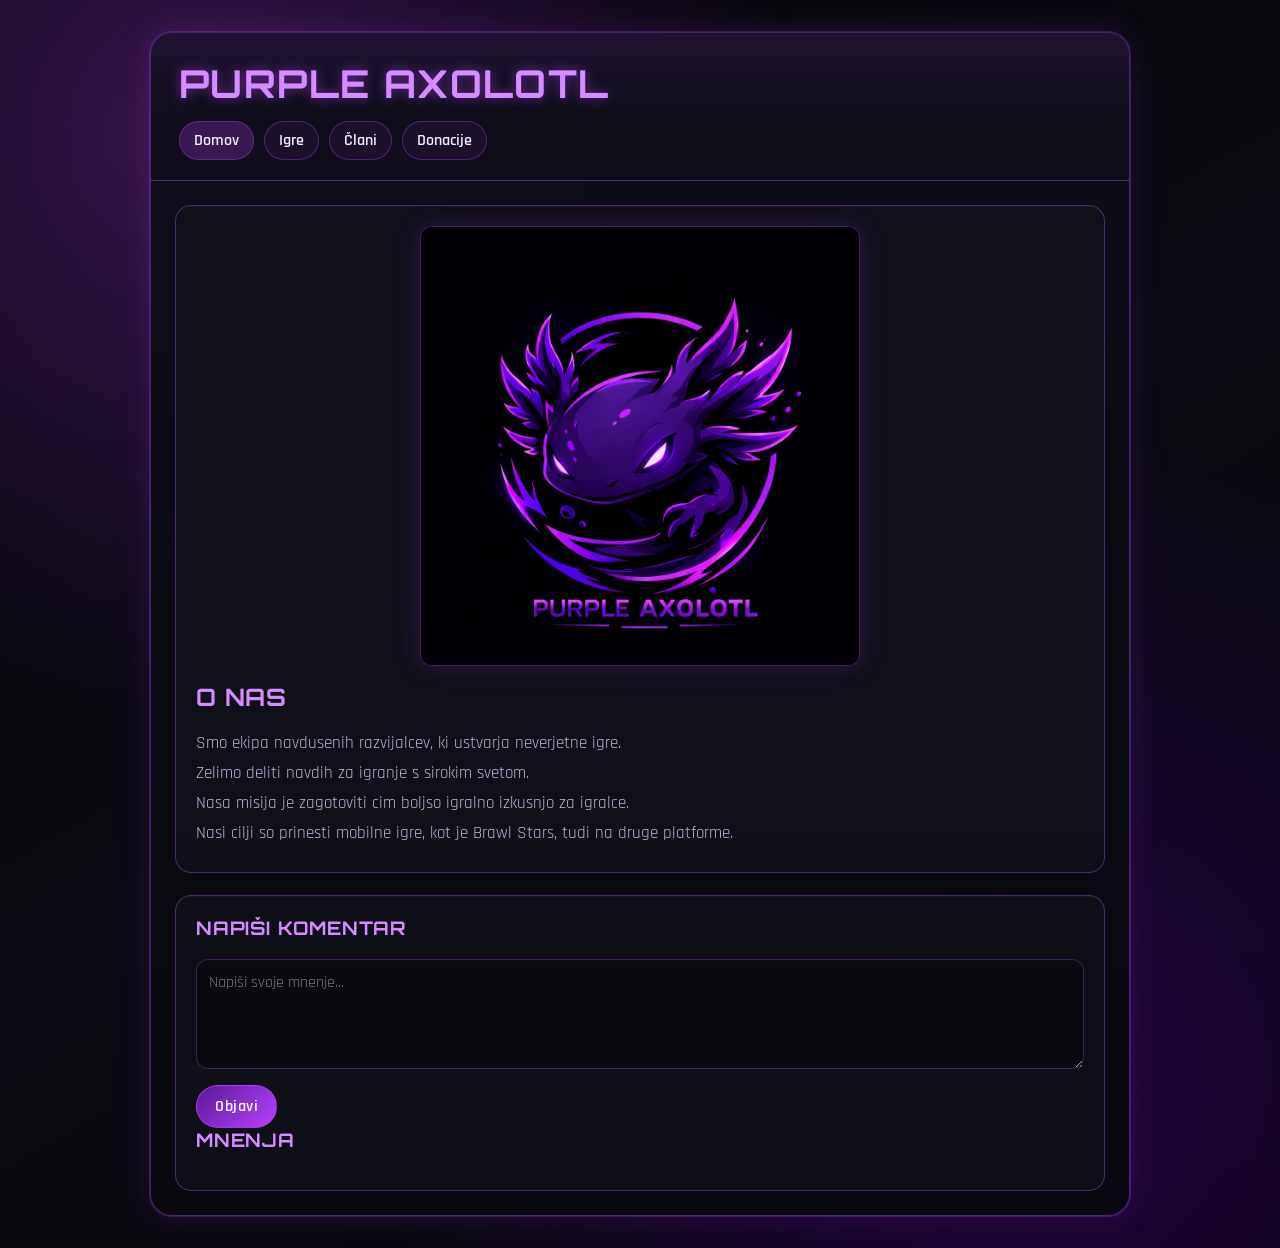
<file: index.html>
<!DOCTYPE html>
<html lang="sl">
<head>
    <meta charset="UTF-8">
    <meta name="viewport" content="width=device-width, initial-scale=1.0">
    <title>Purple Axolotl - Domov</title>
    <link rel="stylesheet" href="styles.css">
</head>
<body class="page-home">
    <div class="shell">
        <header>
            <h1>Purple Axolotl</h1>
            <nav>
                <a class="active" href="index.html">Domov</a>
                <a href="Igre.html">Igre</a>
                <a href="Člani.html">Člani</a>
                <a href="donacije.html">Donacije</a>
            </nav>
        </header>

        <main class="home-layout">
            <section class="card">
                <img class="hero-image" src="Purple_Axolotl.png" alt="Purple Axolotl logo">
                <h2>O nas</h2>
                <p>Smo ekipa navdusenih razvijalcev, ki ustvarja neverjetne igre.</p>
                <p>Zelimo deliti navdih za igranje s sirokim svetom.</p>
                <p>Nasa misija je zagotoviti cim boljso igralno izkusnjo za igralce.</p>
                <p>Nasi cilji so prinesti mobilne igre, kot je Brawl Stars, tudi na druge platforme.</p>
            </section>

            <section class="card">
                <h3>Napiši komentar</h3>
                <textarea id="messageInput" placeholder="Napiši svoje mnenje..."></textarea>
                <button type="button" id="publishBtn">Objavi</button>
                <h3>Mnenja</h3>
                <div id="messages"></div>
            </section>
        </main>
    </div>

    <script src="home.js"></script>
</body>
</html>
</file>
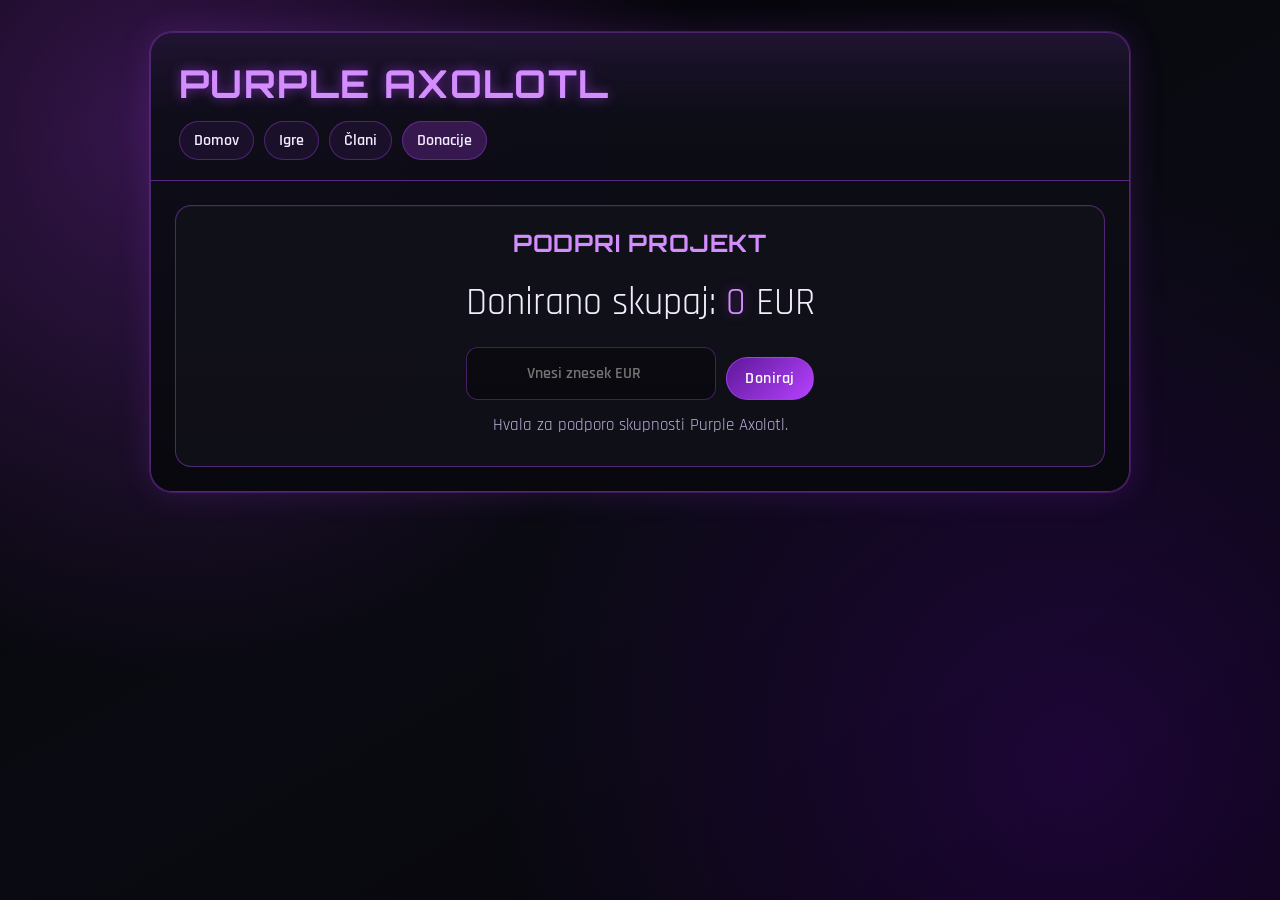
<file: donacije.html>
<!DOCTYPE html>
<html lang="sl">
<head>
    <meta charset="UTF-8">
    <meta name="viewport" content="width=device-width, initial-scale=1.0">
    <title>Purple Axolotl - Donacije</title>
    <link rel="stylesheet" href="styles.css">
</head>
<body class="page-donations">
    <div class="shell">
        <header>
            <h1>Purple Axolotl</h1>
            <nav>
                <a href="index.html">Domov</a>
                <a href="Igre.html">Igre</a>
                <a href="Člani.html">Člani</a>
                <a class="active" href="donacije.html">Donacije</a>
            </nav>
        </header>

        <main>
            <section class="card center">
                <h2>Podpri projekt</h2>
                <div class="total">Donirano skupaj: <span id="total">0</span> EUR</div>

                <div class="controls">
                    <input type="number" id="donation" min="1" step="1" placeholder="Vnesi znesek EUR">
                    <button type="button" id="donateBtn">Doniraj</button>
                </div>

                <p class="hint">Hvala za podporo skupnosti Purple Axolotl.</p>
            </section>
        </main>
    </div>

    <script src="donacije.js"></script>
</body>
</html>
</file>
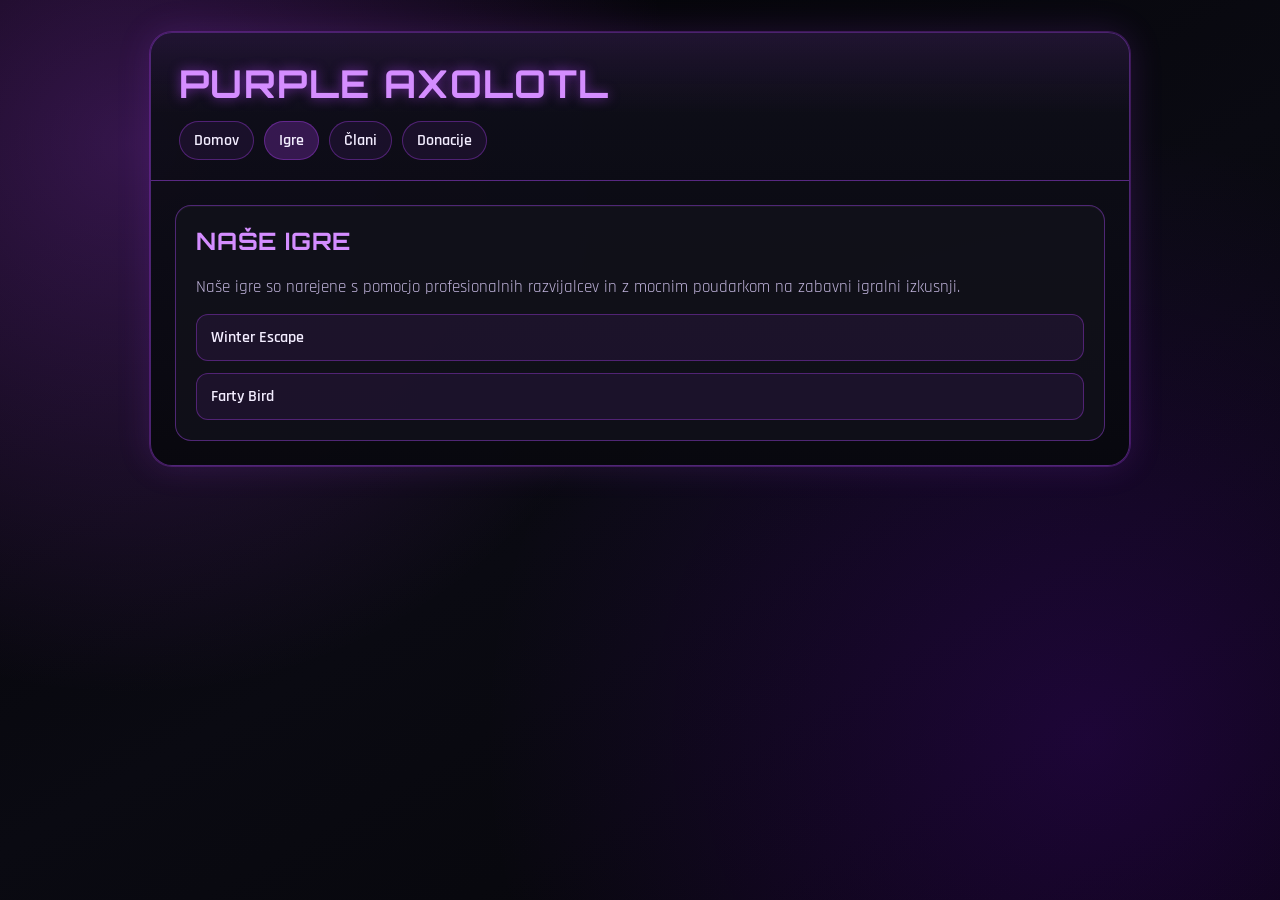
<file: Igre.html>
<!DOCTYPE html>
<html lang="sl">
<head>
    <meta charset="UTF-8">
    <meta name="viewport" content="width=device-width, initial-scale=1.0">
    <title>Purple Axolotl - Igre</title>
    <link rel="stylesheet" href="styles.css">
</head>
<body class="page-games">
    <div class="shell">
        <header>
            <h1>Purple Axolotl</h1>
            <nav>
                <a href="index.html">Domov</a>
                <a class="active" href="Igre.html">Igre</a>
                <a href="Člani.html">Člani</a>
                <a href="donacije.html">Donacije</a>
            </nav>
        </header>

        <main>
            <section class="card">
                <h2>Naše igre</h2>
                <p class="lead">Naše igre so narejene s pomocjo profesionalnih razvijalcev in z mocnim poudarkom na zabavni igralni izkusnji.</p>
                <ul class="game-list">
                    
                    <li><a href="https://argetlam-64.itch.io/winter-escape" target="_blank">Winter Escape</a></li>
                    <li><a href="https://argetlam-64.itch.io/farty-bird" target="_blank">Farty Bird</a></li>
                </ul>
            </section>
        </main>
    </div>
</body>
</html>

    </button>
                </ul>
            </section>
        </main>
    </div>
</body>
</html>
</file>
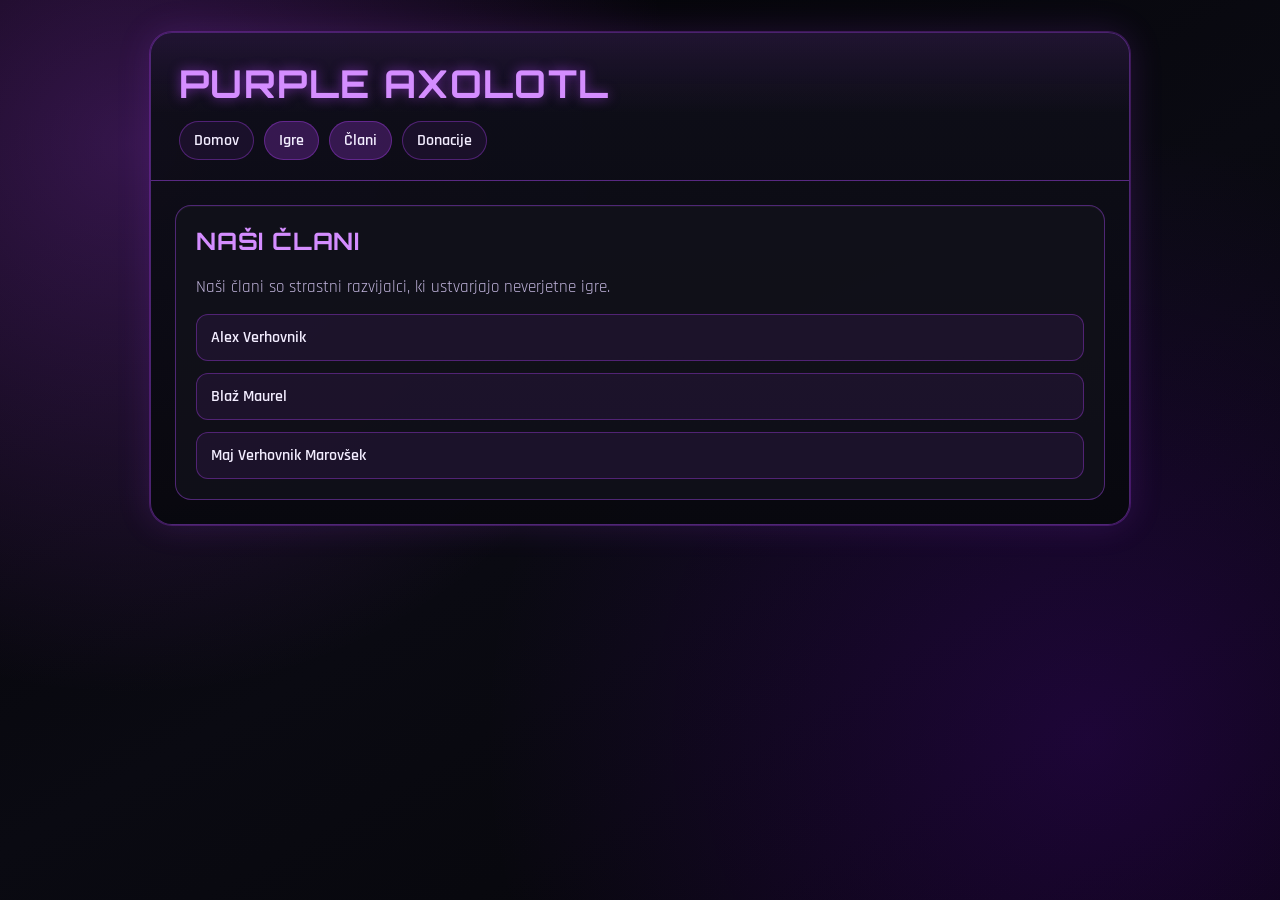
<file: Člani.html>
<!DOCTYPE html>
<html lang="sl">
<head>
    <meta charset="UTF-8">
    <meta name="viewport" content="width=device-width, initial-scale=1.0">
    <title>Purple Axolotl - Člani</title>
    <link rel="stylesheet" href="styles.css">
</head>
<body class="page-games">
    <div class="shell">
        <header>
            <h1>Purple Axolotl</h1>
            <nav>
                <a href="index.html">Domov</a>
                <a class="active" href="Igre.html">Igre</a>
                <a class="active" href="Člani.html">Člani</a>
                <a href="donacije.html">Donacije</a>
            </nav>
        </header>

        <main>
            <section class="card">
                <h2>Naši člani</h2>
                <p class="lead">Naši člani so strastni razvijalci, ki ustvarjajo neverjetne igre.</p>
                <ul class="game-list">
                    
                    <li><a href="https://github.com/Artxolotl77" target="_blank">Alex Verhovnik</a></li>
                    <li><a href="https://github.com/Blaž" target="_blank">Blaž Maurel</a></li>
                    <li><a href="https://github.com/Argetlam64" target="_blank">Maj Verhovnik Marovšek</a></li>
                </ul>
            </section>
        </main>
    </div>
</body>
</html>

    </button>
                </ul>
            </section>
        </main>
    </div>
</body>
</html>
</file>
<file: styles.css>
@import url("https://fonts.googleapis.com/css2?family=Orbitron:wght@500;700&family=Rajdhani:wght@400;600&display=swap");

:root {
    --bg: #060608;
    --panel: rgba(17, 17, 26, 0.9);
    --line: rgba(174, 77, 255, 0.4);
    --text: #f3edff;
    --muted: #beb2d9;
    --neon: #b642ff;
    --neon-strong: #d48dff;
    --radius: 16px;
    --shadow: 0 0 0 1px rgba(182, 66, 255, 0.25), 0 0 34px rgba(182, 66, 255, 0.16);
}

* {
    box-sizing: border-box;
}

body {
    margin: 0;
    font-family: "Rajdhani", "Trebuchet MS", sans-serif;
    color: var(--text);
    min-height: 100vh;
    padding: 32px 16px;
}

body.page-home {
    background:
        radial-gradient(circle at 15% 10%, rgba(182, 66, 255, 0.28), transparent 38%),
        radial-gradient(circle at 82% 88%, rgba(120, 0, 230, 0.22), transparent 44%),
        linear-gradient(150deg, #030305 0%, #0a0a12 50%, #050508 100%);
}

body.page-games {
    background:
        radial-gradient(circle at 10% 16%, rgba(182, 66, 255, 0.27), transparent 40%),
        radial-gradient(circle at 85% 82%, rgba(120, 0, 230, 0.2), transparent 46%),
        linear-gradient(150deg, #030305 0%, #0a0a12 52%, #050508 100%);
}

body.page-donations {
    background:
        radial-gradient(circle at 12% 14%, rgba(182, 66, 255, 0.27), transparent 40%),
        radial-gradient(circle at 84% 85%, rgba(120, 0, 230, 0.2), transparent 45%),
        linear-gradient(150deg, #030305 0%, #0a0a12 52%, #050508 100%);
}

.shell {
    max-width: 980px;
    margin: 0 auto;
    border: 1px solid var(--line);
    border-radius: 22px;
    background: linear-gradient(180deg, rgba(15, 15, 26, 0.96), rgba(8, 8, 14, 0.96));
    box-shadow: var(--shadow);
    overflow: hidden;
}

header {
    padding: 26px 28px 20px;
    background: linear-gradient(180deg, rgba(182, 66, 255, 0.1), transparent 55%);
    border-bottom: 1px solid var(--line);
}

h1 {
    margin: 0;
    font-family: "Orbitron", sans-serif;
    letter-spacing: 1.4px;
    font-size: clamp(1.8rem, 3vw, 2.4rem);
    text-transform: uppercase;
    color: var(--neon-strong);
    text-shadow: 0 0 12px rgba(182, 66, 255, 0.55);
}

nav {
    margin-top: 14px;
    display: flex;
    gap: 10px;
    flex-wrap: wrap;
}

nav a {
    color: var(--text);
    text-decoration: none;
    padding: 8px 14px;
    border-radius: 999px;
    border: 1px solid rgba(182, 66, 255, 0.35);
    background: rgba(182, 66, 255, 0.08);
    font-weight: 600;
    transition: transform 0.2s ease, box-shadow 0.2s ease, background 0.2s ease;
}

nav a:hover,
nav a:focus-visible {
    transform: translateY(-1px);
    background: rgba(182, 66, 255, 0.16);
    box-shadow: 0 0 18px rgba(182, 66, 255, 0.35);
    outline: none;
}

nav a.active {
    background: rgba(182, 66, 255, 0.24);
}

main {
    padding: 24px;
}

.card {
    border: 1px solid var(--line);
    border-radius: var(--radius);
    background: var(--panel);
    padding: 20px;
    box-shadow: inset 0 1px 0 rgba(255, 255, 255, 0.04);
}

h2,
h3 {
    margin-top: 0;
    font-family: "Orbitron", sans-serif;
    letter-spacing: 0.8px;
    color: var(--neon-strong);
    text-transform: uppercase;
}

p {
    margin: 0 0 8px;
    color: var(--muted);
    font-size: 1.05rem;
}

button {
    margin-top: 10px;
    padding: 10px 18px;
    border-radius: 999px;
    border: 1px solid rgba(182, 66, 255, 0.65);
    background: linear-gradient(135deg, #5d1899, #b642ff);
    color: #fff;
    font: 600 1rem "Rajdhani", sans-serif;
    letter-spacing: 0.5px;
    cursor: pointer;
    transition: transform 0.2s ease, box-shadow 0.2s ease;
}

button:hover {
    transform: translateY(-1px);
    box-shadow: 0 0 20px rgba(182, 66, 255, 0.45);
}

.hero-image {
    display: block;
    max-width: min(440px, 100%);
    width: 100%;
    margin: 0 auto 16px;
    border-radius: 12px;
    border: 1px solid rgba(182, 66, 255, 0.3);
    box-shadow: 0 0 24px rgba(182, 66, 255, 0.2);
}

.home-layout {
    display: grid;
    gap: 22px;
}

textarea {
    width: 100%;
    min-height: 110px;
    border-radius: 12px;
    border: 1px solid rgba(182, 66, 255, 0.35);
    background: rgba(0, 0, 0, 0.34);
    color: var(--text);
    padding: 12px;
    font: inherit;
    resize: vertical;
}

textarea:focus {
    outline: 1px solid var(--neon);
    box-shadow: 0 0 0 3px rgba(182, 66, 255, 0.2);
}

.message {
    border-top: 1px solid rgba(182, 66, 255, 0.2);
    padding: 10px 0;
    color: var(--muted);
}

.message strong {
    color: var(--text);
}

.lead {
    color: var(--muted);
    margin: 0 0 16px;
    font-size: 1.05rem;
}

.game-list {
    list-style: none;
    margin: 0;
    padding: 0;
    display: grid;
    gap: 12px;
}

.game-list a {
    display: block;
    padding: 12px 14px;
    border-radius: 12px;
    border: 1px solid rgba(182, 66, 255, 0.35);
    background: rgba(182, 66, 255, 0.08);
    color: var(--text);
    text-decoration: none;
    font-weight: 600;
    transition: transform 0.2s ease, background 0.2s ease, box-shadow 0.2s ease;
}

.game-list a:hover,
.game-list a:focus-visible {
    transform: translateY(-1px);
    background: rgba(182, 66, 255, 0.16);
    box-shadow: 0 0 16px rgba(182, 66, 255, 0.3);
    outline: none;
}

.card.center {
    padding: 22px;
    text-align: center;
}

.total {
    font-size: clamp(1.6rem, 5vw, 2.4rem);
    margin: 10px 0 20px;
    color: var(--text);
}

.total span {
    color: var(--neon-strong);
    text-shadow: 0 0 12px rgba(182, 66, 255, 0.45);
}

.controls {
    display: flex;
    justify-content: center;
    gap: 10px;
    flex-wrap: wrap;
}

input {
    width: min(250px, 100%);
    padding: 12px;
    border-radius: 12px;
    border: 1px solid rgba(182, 66, 255, 0.35);
    background: rgba(0, 0, 0, 0.34);
    color: var(--text);
    font: 600 1rem "Rajdhani", sans-serif;
    text-align: center;
}

input:focus {
    outline: 1px solid var(--neon);
    box-shadow: 0 0 0 3px rgba(182, 66, 255, 0.2);
}

.hint {
    margin-top: 14px;
    color: var(--muted);
}

@media (max-width: 640px) {
    body {
        padding: 16px 10px;
    }

    header,
    main {
        padding: 16px;
    }

    nav {
        gap: 8px;
    }

    nav a {
        flex: 1 1 calc(50% - 8px);
        text-align: center;
    }
}
</file>
